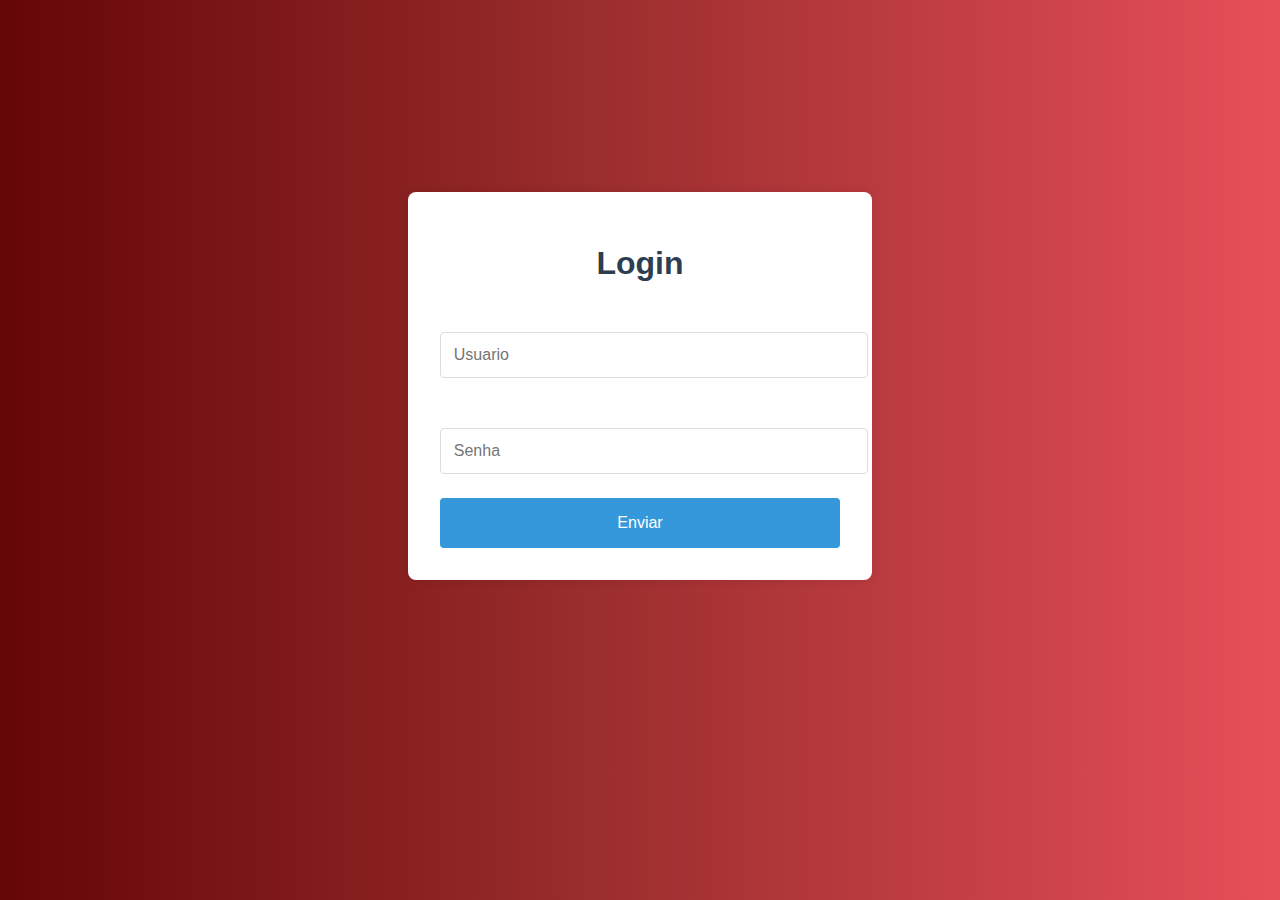
<file: index.html>
<!DOCTYPE html>
<html lang="pt-BR">

<head>
    <meta charset="UTF-8">
    <meta name="viewport" content="width=device-width, initial-scale=1.0">
    <title>Login</title>
    <link rel="stylesheet" href="style.css">
</head>

<body>
    <div class="login-container">
        <h1>Login</h1>
        <form id="loginForm">
            <div class="form-group">
                <label for="username">Usuário:</label>
                <input type="text" id="nome" name="nome" placeholder="Usuario" required>
            </div>
            <div class="form-group">
                <label for="password">Senha:</label>
                <input type="password" id="senha" name="senha" placeholder="Senha" required>
            </div>
            <button type="submit" class="submit-btn">Enviar</button>
        </form>
    </div>

    <script src="main.js"></script>
</body>

</html>
</file>
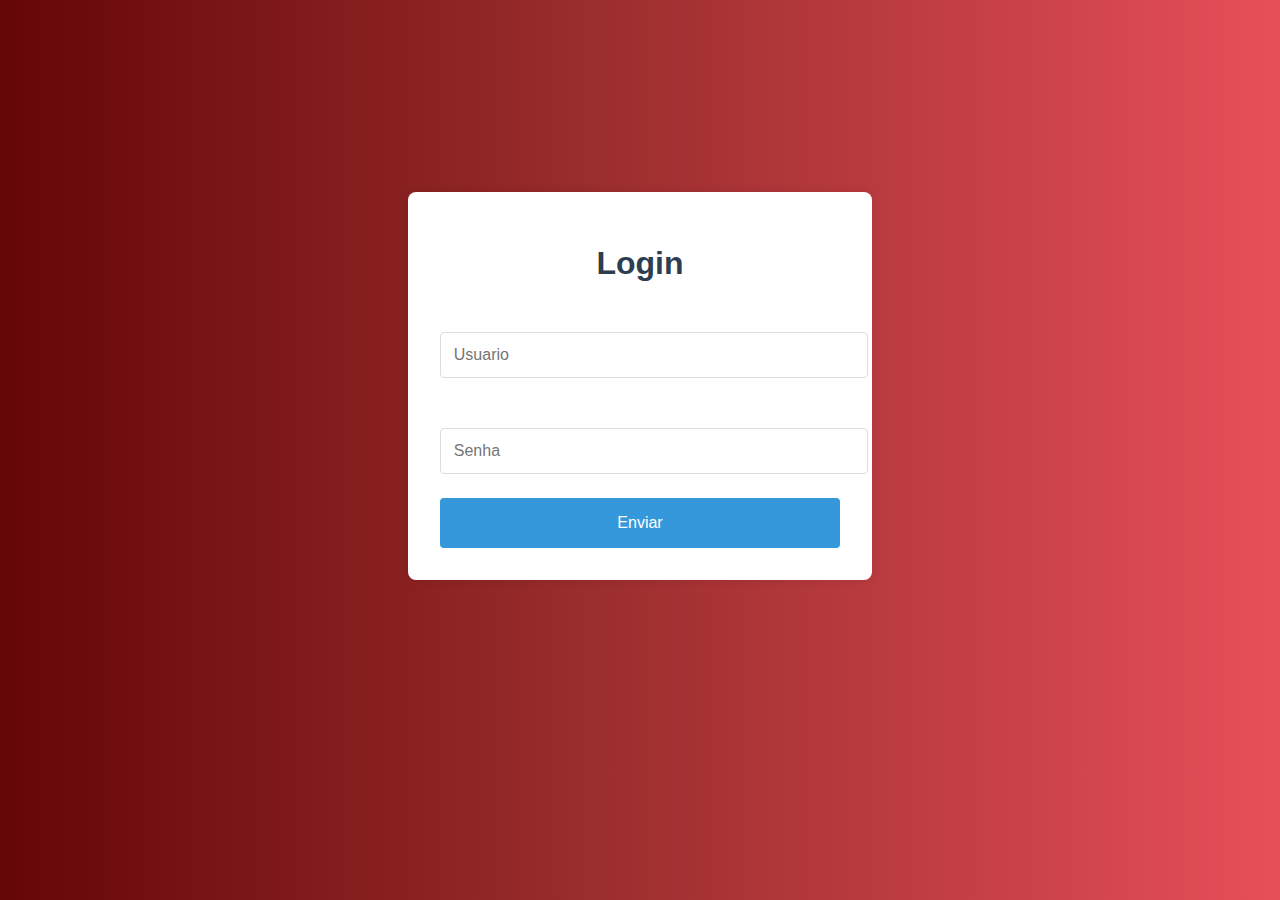
<file: home.html>
<!DOCTYPE html>
<html lang="pt-BR">

<head>
    <meta charset="UTF-8">
    <meta name="viewport" content="width=device-width, initial-scale=1.0">
    <title>Home</title>
    <link rel="stylesheet" href="style.css">
</head>

<body>
    <header>
        <nav>
            <ul>
                <li><a href="home.html">Home</a></li>
                <li><a href="somos.html">Quem Somos</a></li>
                <li><button id="sair" class="btn-sair ">Sair</button></li>
            </ul>
        </nav>
    </header>

    <main>
        <h1>Bem-vindo a Página Inicial</h1>

        <div class="video-container">
            <h2>Ferrari</h2>
            <video width="600" controls autoplay>
                <iframe width="560" height="315" src="https://www.youtube.com/embed/u5rHhnu9F2M?si=cNbPlgQfiTHvSgEU"
                    title="YouTube video player" frameborder="0"
                    allow="accelerometer; autoplay; clipboard-write; encrypted-media; gyroscope; picture-in-picture; web-share"
                    referrerpolicy="strict-origin-when-cross-origin" allowfullscreen></iframe>

            </video>

        </div>


    </main>

    <script src="main.js"></script>
</body>

</html>
</file>
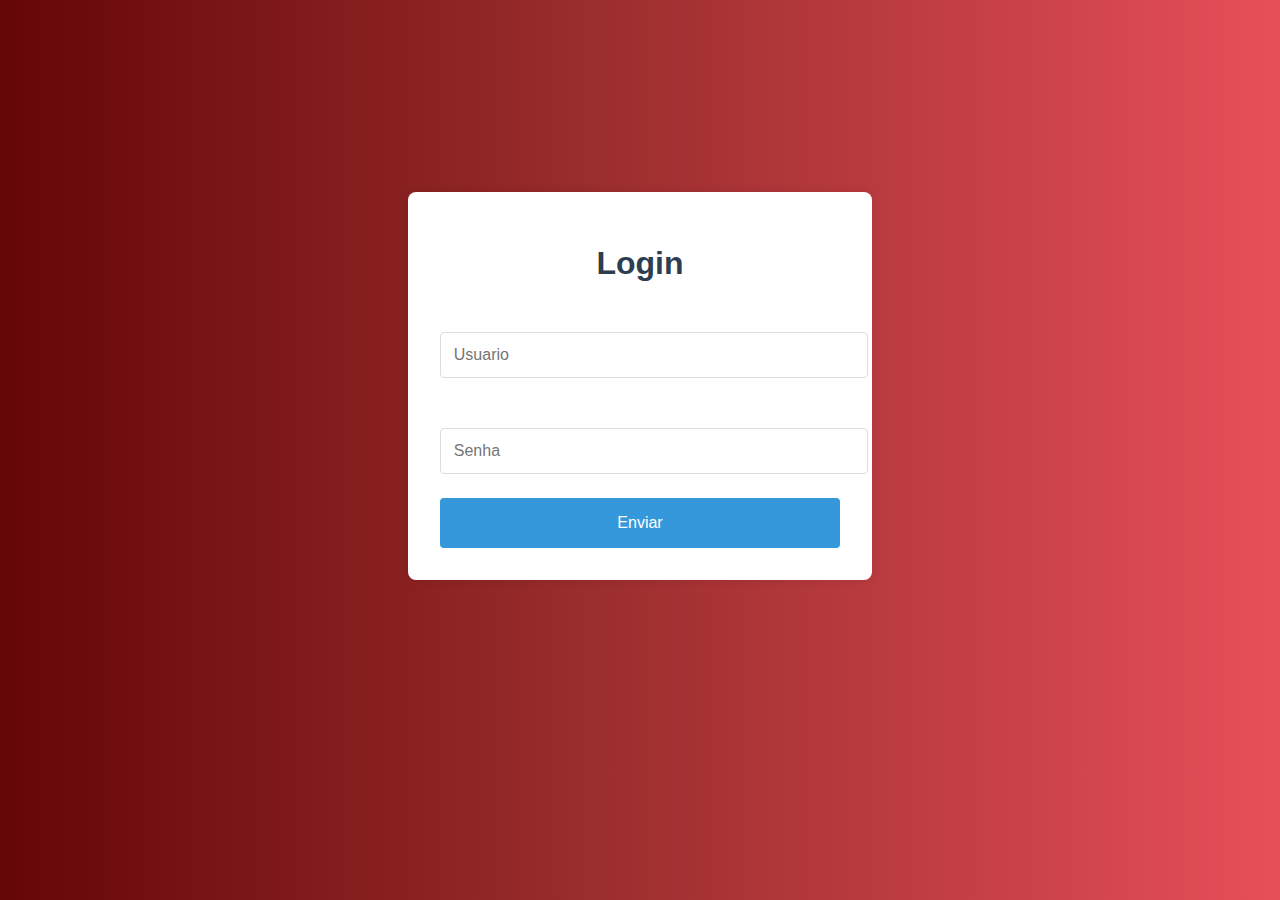
<file: somos.html>
<!DOCTYPE html>
<html lang="pt-BR">
<head>
    <meta charset="UTF-8">
    <meta name="viewport" content="width=device-width, initial-scale=1.0">
    <title>Quem Somos</title>
    <link rel="stylesheet" href="style.css">
</head>
<body>
    <header>
        <nav>
            <ul>
                <li><a href="home.html">Home</a></li>
                <li><a href="somos.html">Quem Somos</a></li>
                <li><button id="sair" class="btn-sair">Sair</button></li>
            </ul>
        </nav>
    </header>
    
    <main class="paragrafo">
        <h1>Quem Somos</h1>
        
        <div class="paragrafo">
            <p>Nascida do espírito de corrida, a Ferrari personifica o poder de uma paixão ao longo da vida e a beleza das conquistas humanas ilimitadas, criando ícones atemporais para um mundo em mudança.</p>
            
            <p>Nossa estratégia de sustentabilidade é projetada em torno de cinco pilares, desempenhando um papel essencial no mapeamento do futuro da Ferrari e na definição de nossas metas ambientais, sociais e de governança.</p>
            
            <p>O Cavalo Empinado simboliza exclusividade, desempenho e qualidade em todo o mundo. 
                Nosso prestígio é construído com base em décadas de sucesso esportivo e no estilo inimitável de nossos carros, que são únicos em inovação, tecnologia e prazer de dirigir.
                Nós criamos experiências exclusivas, autênticas e memoráveis ​​para nossos clientes em tudo o que fazemos.
                </p>
        </div>
    </main>

    <script src="main.js"></script>
</body>
</html>
</file>
<file: style.css>
body {
    font-family: 'Arial', sans-serif;
    margin: 0;
    padding: 0;
    background: rgb(101, 6, 6);
    background: linear-gradient(90deg, rgba(101, 6, 6, 1) 0%, rgba(154, 45, 45, 1) 46%, rgba(231, 79, 89, 1) 100%);
    color: #ffffff;
}

header {
    background-color: #4d0202;
    color: white;
    padding: 1rem;
}

nav ul {
    list-style: none;
    padding: 0;
    display: flex;
    gap: 1rem;
}

nav a {
    color: white;
    text-decoration: none;
}

nav a:hover {
    text-decoration: underline;
}

.login-container {
    max-width: 400px;
    margin: 12rem auto;
    padding: 2rem;
    background: white;
    border-radius: 8px;
    box-shadow: 0 0 10px rgba(0, 0, 0, 0.1);
}

.login-container h1 {
    text-align: center;
    margin-bottom: 1.5rem;
    color: #2c3e50;
}

.form-group {
    margin-bottom: 1.5rem;
}

.form-group label {
    display: block;
    margin-bottom: 0.5rem;
    font-weight: bold;
}

.form-group input {
    width: 100%;
    padding: 0.8rem;
    border: 1px solid #ddd;
    border-radius: 4px;
    font-size: 1rem;
}

.submit-btn {
    width: 100%;
    padding: 1rem;
    background-color: #3498db;
    color: white;
    border: none;
    border-radius: 4px;
    font-size: 1rem;
    cursor: pointer;
    transition: background-color 0.3s;
}

.btn-sair {
    background: none;
    border: none;
    color: white;
    font-family: inherit;
    font-size: inherit;
    cursor: pointer;
    padding: 0;
}

.btn-sair:hover {
    text-decoration: underline;
}

nav ul {
    list-style: none;
    padding: 0;
    display: flex;
    gap: 1rem;
    align-items: center;
}

.submit-btn:hover {
    background-color: #2980b9;
}


main {
    padding: 2rem;
}

.video-container {
    margin-top: 2rem;
    text-align: center;
}


.paragrafo {
    max-width: 800px;
    margin: 0 auto;
    padding: 2rem;
}

.paragrafo {
    margin-top: 2rem;
    line-height: 1.6;
}

.paragrafo p {
    margin-bottom: 1.5rem;
}
</file>
